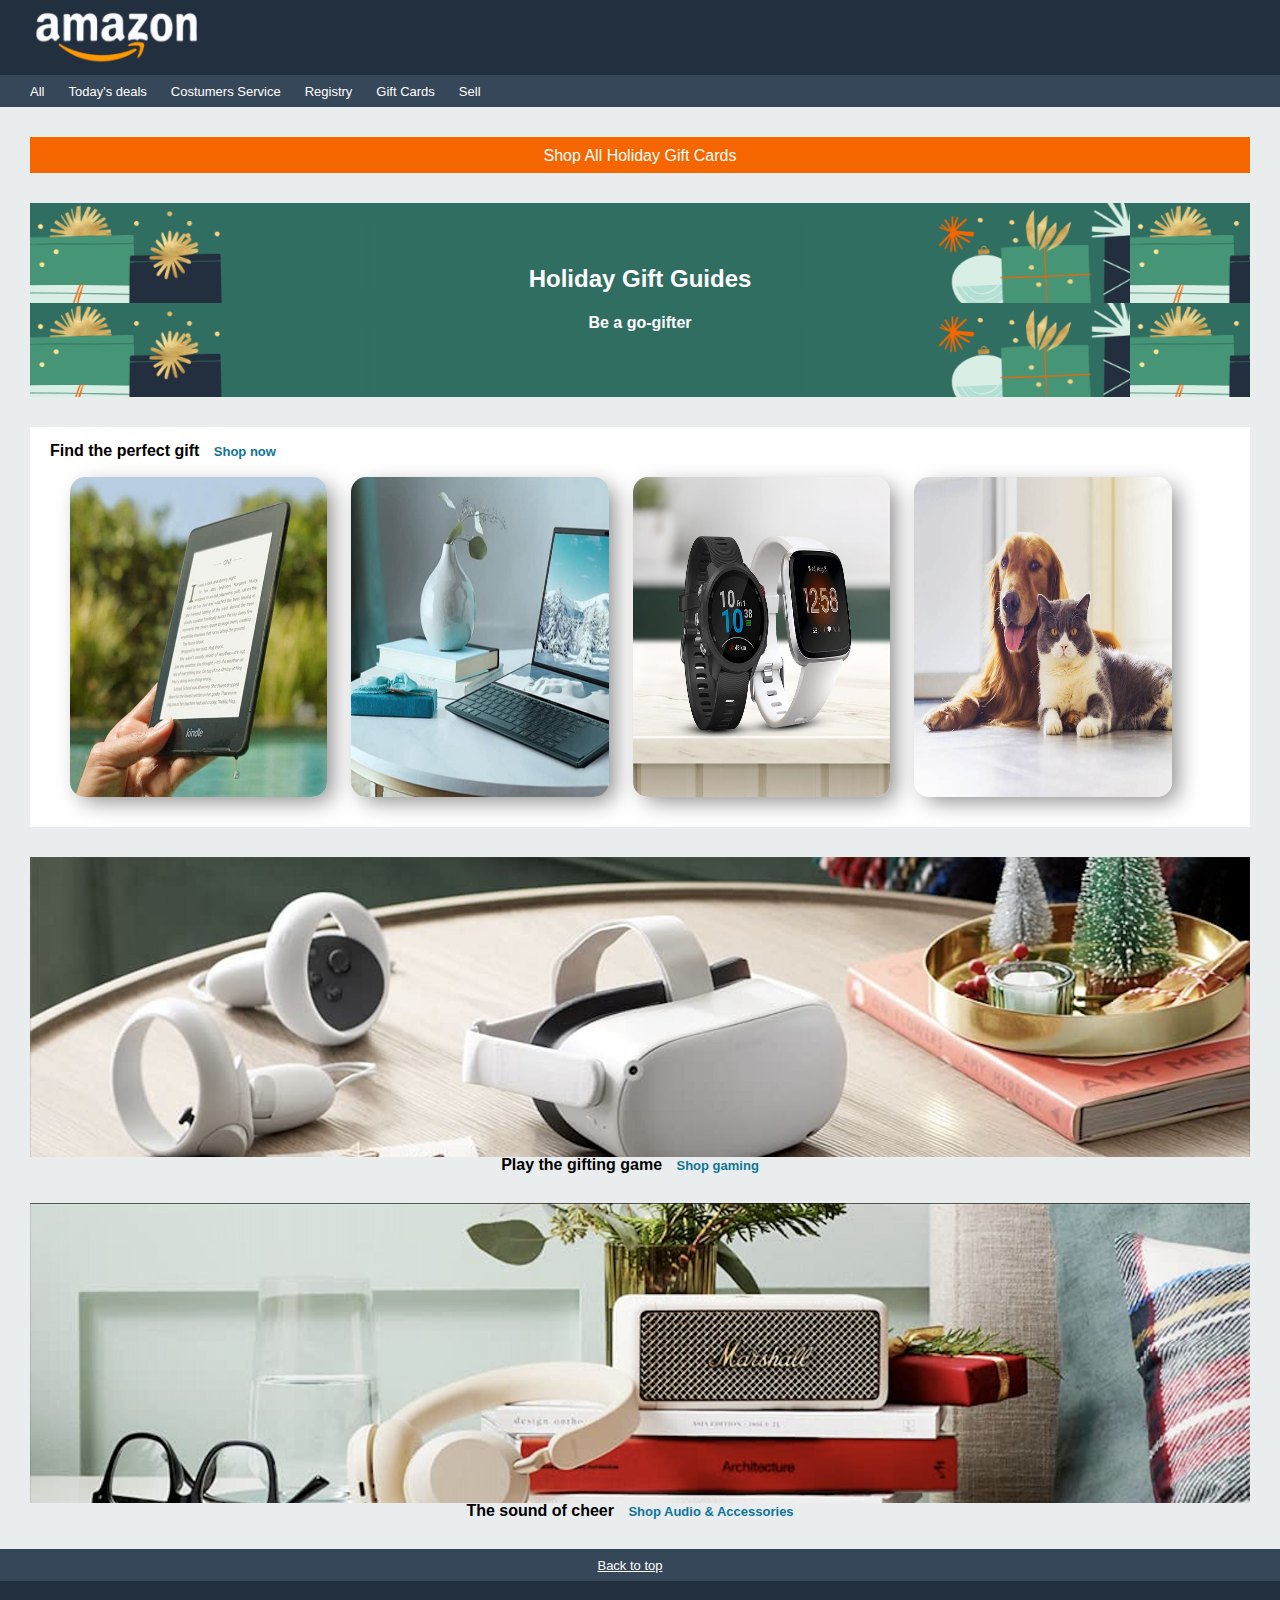
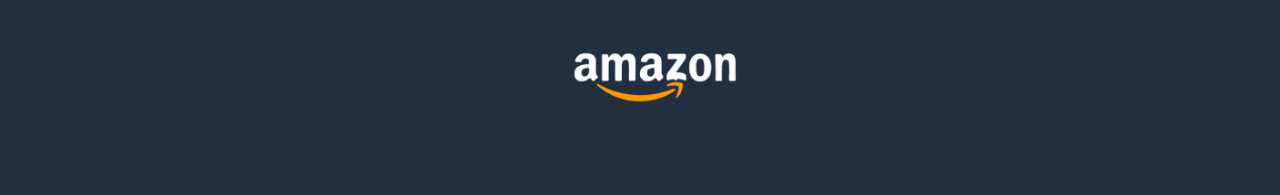
<file: mockup/amazon.html>
<!DOCTYPE html>
<html lang="en">
  <head>
    <meta charset="UTF-8" />
    <meta name="viewport" content="width=device-width, initial-scale=1.0" />
    <title>amazon</title>
    <link rel="stylesheet" href="./style.css/reset.css" />
    <link rel="stylesheet" href="./style.css/amazon.css" />
  </head>
  <body>
    <header>
      <div class="logo">
        <img src="./style.css/logo.png" alt="amazonlogo" />
      </div>
      <div class="option">
        <a class="all" href="">All</a>
        <a href="">Today's deals</a>
        <a href="">Costumers Service</a>
        <a href="">Registry</a>
        <a href="">Gift Cards</a>
        <a href="">Sell</a>
      </div>
    </header>
    <main>
      <div class="holiday"><span>Shop All Holiday Gift Cards</span></div>
      <div class="gift">
        <span
          ><h1>Holiday Gift Guides</h1>
          <h2>Be a go-gifter</h2></span
        >
      </div>
      <section class="photo">
        <div>
          <p>Find the perfect gift <a class="shop" href="">Shop now</a></p>
        </div>
        <div id="photogallery">
          <img class="gallery" src="./style.css/img_1.jpg" alt="" />
          <img class="gallery" src="./style.css/img_2.jpg" alt="" />
          <img class="gallery" src="./style.css/img_3.jpg" alt="" />
          <img class="gallery" src="./style.css/img_4.jpg" alt="" />
        </div>
      </section>
      <section class="sfondo">
        <div class="game"></div>
      </section>
      <div class="info">
        Play the gifting game <a class="shop" href="">Shop gaming</a>
      </div>
      <section class="sfondo2">
        <div class="accessories"></div>
      </section>
      <div class="info">
        The sound of cheer
        <a class="shop" href="">Shop Audio & Accessories</a>
      </div>
    </main>
    <footer>
      <div class="back">
        <a class="top" href="">Back to top</a>
      </div>
      <div class="footlogo">
        <img src="./style.css/logo.png" alt="amazonlogo" />
      </div>
    </footer>
  </body>
</html>
</file>
<file: mockup/style.css/amazon.css>
body{
    width: auto;
    background-color: #E9EDEE;
}
.logo {
    width: auto;
    height: 70px;
    background-color: #222f3e;
    padding-top: 0.3em;
}

img{
    height: 60px;
    margin-left: 30px;
}
.option{
    background-color: #364759;
    height: 24px;
    padding-top: 0.5em;
    
}
a{
    color: white;
    margin-right: 20px;
    
    text-decoration: none;
    font-family: Arial, Helvetica, sans-serif;
    font-size: small;
    
}
.all{
    margin-left: 30px;
}
.holiday{
    width: auto;
    height: 25px;
    background-color: #f56600;
    color: white;
    font-family: Arial, Helvetica, sans-serif;
    font-size: medium;
    text-align: center;
    margin-top: 30px;
    padding-top: 0.7em;
    margin-left: 30px;
    margin-right: 30px;
   

}



.gift{
    width: auto;
    height: 130px;
    background-image: url(./bg-image.png);
    background-size: 1100px 100px;
    margin-top: 30px;
    margin-left: 30px;
    margin-right: 30px;
    text-align: center;
    color: white;
    padding-top: 4em;
   
}
h1{
    font-family: Arial, Helvetica, sans-serif;
    font-size: x-large;
    font-weight: bolder;
   margin-bottom: 1em;
}
h2{
    font-family: Arial, Helvetica, sans-serif;
    font-size: medium;
    font-weight: bolder;
}
.photo{
    background-color: white;
    margin-left: 30px;
    margin-right: 30px;
    margin-top: 30px;
    height: 400px;
 width: auto;

   
}

.gallery{
    box-sizing: border-box;
    border: 0px solid black;
    height: 80%;
    border-radius: 15px 15px 15px 15px;
   margin-left: 20px;
   display: inline-block;
   margin-top: 18px;
   box-shadow: 8px 7px 22px -3px #888888;
   width: 22%;
   
 

}
p{
    padding-top: 1em;
    margin-left: 20px;
    font-family: Arial, Helvetica, sans-serif;
    font-weight: bold;
}
.shop{
    color: #0f7597;
    font-family: Arial, Helvetica, sans-serif;
    font-weight: bolder;
    margin-left: 10px;
}

#photogallery{
    margin-left: 20px;
    width: auto;
    margin-right: 30px;
    height: 100%;
}
.sfondo{
    background-color: white;
    margin-left: 30px;
    margin-right: 30px;
    margin-top: 30px;
    height: 300px;
 width: auto;
 text-align: center;
 background-image: url(./img_9.png);
 background-size: cover;
 
 
 
}
.sfondo2{
    background-color: white;
    margin-left: 30px;
    margin-right: 30px;
    margin-top: 30px;
    height: 300px;
 width: auto;
 text-align: center;
 background-image: url(./img_10.png);
 background-size: cover;
 
}
.info{
    text-align: center;
    font-family: Arial, Helvetica, sans-serif;
    font-weight: bold;
   
}
.back{
    background-color: #364759;
    height: 24px;
    padding-top: 0.5em;
    text-align: center;
}
footer{
    margin-top: 30px;
}
.top{ color: white;
    margin-right: 20px;
    
    text-decoration: underline;
    font-family: Arial, Helvetica, sans-serif;
    font-size: small;
    

}
.footlogo{
    width: auto;
    height: 150px;
    background-color: #222f3e;
    padding-top: 4em;
    text-align: center;
}
</file>
